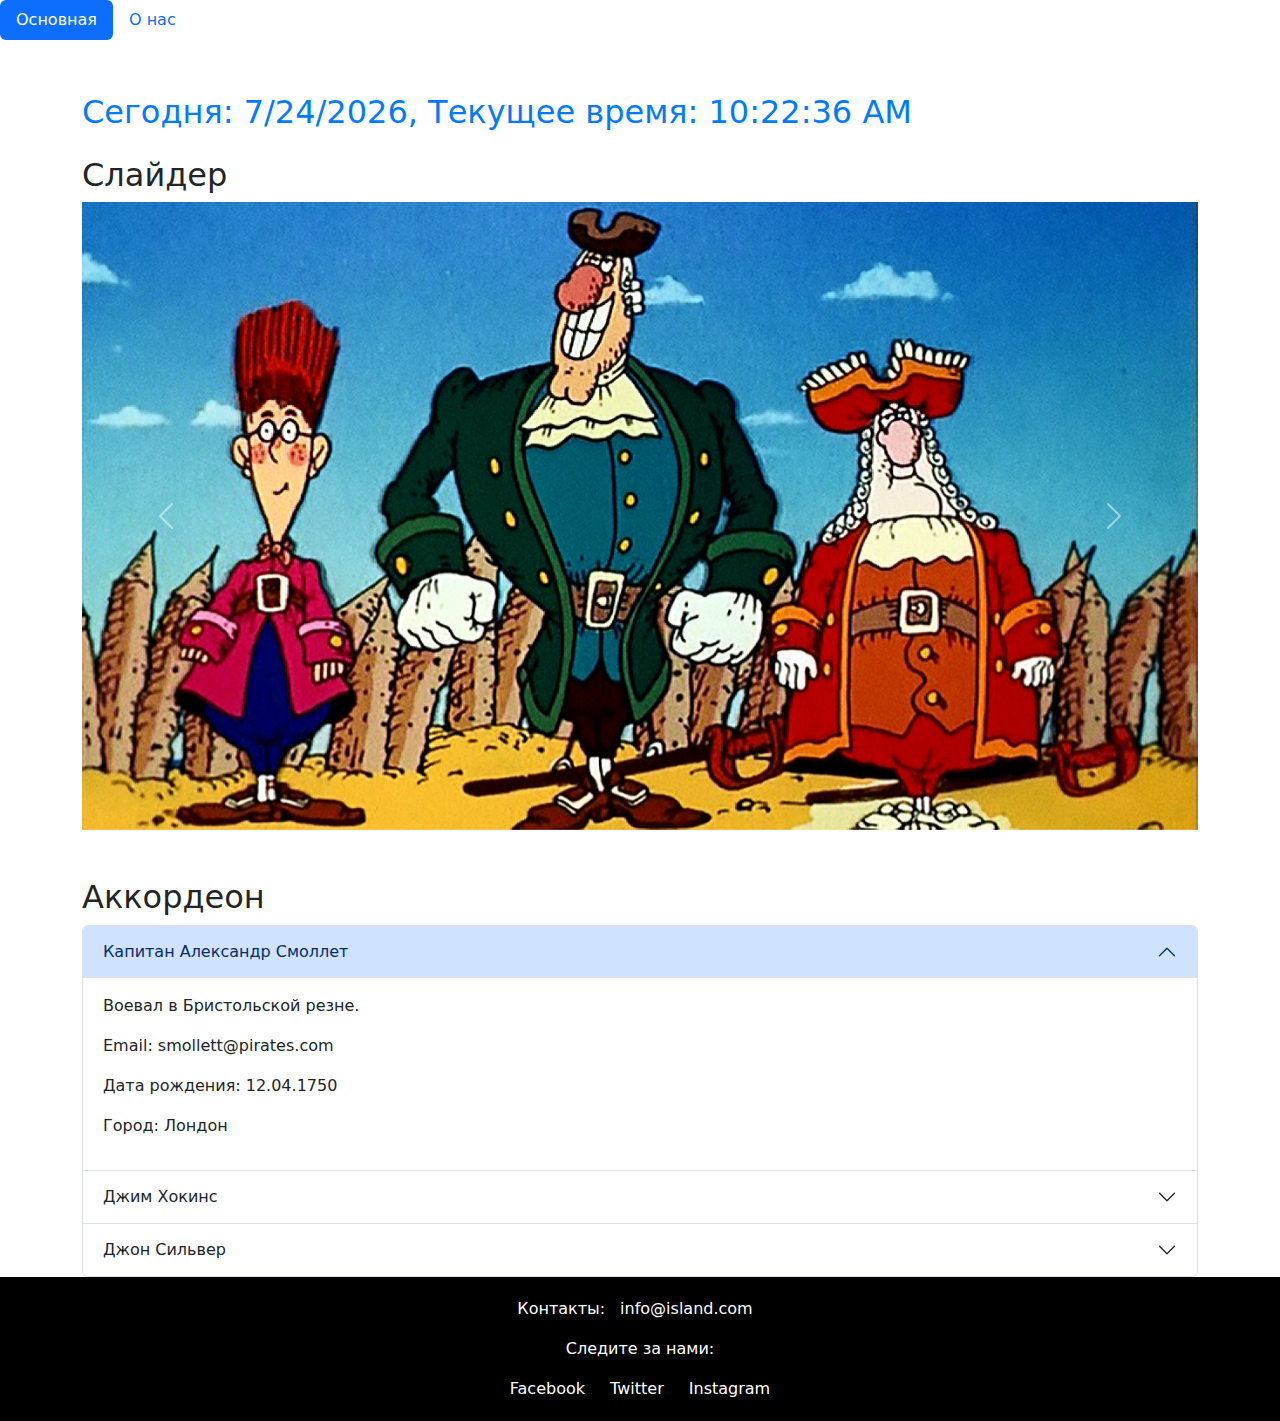
<file: templates/index.html>
<!DOCTYPE html>
<html lang="ru">
<head>
    <meta charset="UTF-8">
    <meta name="viewport" content="width=device-width, initial-scale=1.0">
    <title>Таинственный остров</title>
    <link href="https://cdn.jsdelivr.net/npm/bootstrap@5.3.3/dist/css/bootstrap.min.css" rel="stylesheet" integrity="sha384-QWTKZyjpPEjISv5WaRU9OFeRpok6YctnYmDr5pNlyT2bRjXh0JMhjY6hW+ALEwIH" crossorigin="anonymous">
    <style>
        /* Стили для шапки */
        header {
            background-color: #000000;
            color: white;
            padding: 15px 0;
            text-align: center;
        }

        /* Убираем маркеры списка */
        nav ul {
            display: flex;
            list-style: none;
            padding: 0;
            margin: 0;
        }

        /* Отступы между элементами меню */
        nav ul li {
            margin: 0 15px;
        }

        /* Стили для ссылок */
        nav ul li a {
            text-decoration: none;
            font-size: 18px;
            color: white;
        }

        /* Эффект при наведении */
        nav ul li a:hover {
            text-decoration: underline;
        }

       /* Стили для футера */
        footer {
            background-color: #000000;
            color: white;
            padding: 20px 0;
            text-align: center;
            margin-top: auto;
            width: 100%;
            position: relative;
            bottom: 0;
        }

        footer a {
            color: white;
            text-decoration: none;
            margin: 0 10px;
        }

        footer a:hover {
            text-decoration: underline;
        }

        /* Для предотвращения сдвига футера */
        html, body {
            height: 100%;
            margin: 0;
        }

        main {
            min-height: 100vh;
            display: flex;
            flex-direction: column;
        }

        .container {
            flex-grow: 1; /* Заставляет основной контент занимать оставшуюся высоту */
        }

        /* Стили для времени */
        #time {
            font-size: 2em;
            color: #007bff;
            margin-bottom: 20px;
        }


    </style>
</head>
<body>

<ul class="nav nav-pills">
    <li class="nav-item">
        <a class="nav-link active" aria-current="page" href="index.html">Основная</a>
    </li>
    <li class="nav-item">
        <a class="nav-link" href="card.html">О нас</a>
    </li>
</ul>

<!-- Основной контент -->
<main class="container mt-5">
    <!-- Добавим отображение текущей даты и времени -->
    <div id="time"></div>

    <!-- Секция 1: Слайдер -->
    <section class="mb-5">
        <h2>Слайдер</h2>
        <div id="carouselExample" class="carousel slide" data-bs-ride="carousel">
            <div class="carousel-inner">
                <div class="carousel-item active">
                    <img src="/static/image/1.jpg" class="d-block w-100" alt="Капитан Смоллет">
                </div>
                <div class="carousel-item">
                    <img src="/static/image/2.jpg" class="d-block w-100" alt="Джон Сильвер">
                </div>
                <div class="carousel-item">
                    <img src="/static/image/3.jpg" class="d-block w-100" alt="Доктор">
                </div>
            </div>
            <button class="carousel-control-prev" type="button" data-bs-target="#carouselExample" data-bs-slide="prev">
                <span class="carousel-control-prev-icon" aria-hidden="true"></span>
                <span class="visually-hidden">Previous</span>
            </button>
            <button class="carousel-control-next" type="button" data-bs-target="#carouselExample" data-bs-slide="next">
                <span class="carousel-control-next-icon" aria-hidden="true"></span>
                <span class="visually-hidden">Next</span>
            </button>
        </div>
    </section>

    <!-- Секция 3: Аккордеон -->
    <section>
        <h2>Аккордеон</h2>
        <div class="accordion" id="accordionExample">
            <div class="accordion-item">
                <h2 class="accordion-header" id="headingOne">
                    <button class="accordion-button" type="button" data-bs-toggle="collapse" data-bs-target="#collapseOne" aria-expanded="true" aria-controls="collapseOne">
                        Капитан Александр Смоллет
                    </button>
                </h2>
                <div id="collapseOne" class="accordion-collapse collapse show" aria-labelledby="headingOne" data-bs-parent="#accordionExample">
                    <div class="accordion-body">
                        <p>Воевал в Бристольской резне.</p>
                        <p>Email: smollett@pirates.com</p>
                        <p>Дата рождения: 12.04.1750</p>
                        <p>Город: Лондон</p>
                    </div>
                </div>
            </div>
            <div class="accordion-item">
                <h2 class="accordion-header" id="headingTwo">
                    <button class="accordion-button collapsed" type="button" data-bs-toggle="collapse" data-bs-target="#collapseTwo" aria-expanded="false" aria-controls="collapseTwo">
                        Джим Хокинс
                    </button>
                </h2>
                <div id="collapseTwo" class="accordion-collapse collapse" aria-labelledby="headingTwo" data-bs-parent="#accordionExample">
                    <div class="accordion-body">
                        <p>Молодой и отважный путешественник.</p>
                        <p>Email: jim@adventure.com</p>
                        <p>Дата рождения: 15.05.1765</p>
                        <p>Город: Бристоль</p>
                    </div>
                </div>
            </div>
            <div class="accordion-item">
                <h2 class="accordion-header" id="headingThree">
                    <button class="accordion-button collapsed" type="button" data-bs-toggle="collapse" data-bs-target="#collapseThree" aria-expanded="false" aria-controls="collapseThree">
                        Джон Сильвер
                    </button>
                </h2>
                <div id="collapseThree" class="accordion-collapse collapse" aria-labelledby="headingThree" data-bs-parent="#accordionExample">
                    <div class="accordion-body">
                        <p>Известный пират и повар.</p>
                        <p>Email: silver@pirates.com</p>
                        <p>Дата рождения: 10.06.1735</p>
                        <p>Город: Портсмут</p>
                    </div>
                </div>
            </div>
        </div>
    </section>
</main>

<!-- Футер -->
<footer>
    <div class="container">
        <p>Контакты: <a href="mailto:info@island.com">info@island.com</a></p>
        <p>Следите за нами:</p>
        <a href="#">Facebook</a>
        <a href="#">Twitter</a>
        <a href="#">Instagram</a>
    </div>
</footer>

<!-- Подключение Bootstrap -->
<script src="https://cdn.jsdelivr.net/npm/bootstrap@5.3.3/dist/js/bootstrap.bundle.min.js" integrity="sha384-YvpcrYf0tY3lHB60NNkmXc5s9fDVZLESaAA55NDzOxhy9GkcIdslK1eN7N6jIeHz" crossorigin="anonymous"></script>

<!-- Скрипт для отображения даты и времени -->
<script>
    // Функция для обновления времени
    function updateTime() {
        const timeElement = document.getElementById('time');
        const now = new Date();
        const timeString = now.toLocaleTimeString();
        const dateString = now.toLocaleDateString();
        timeElement.innerHTML = `Сегодня: ${dateString}, Текущее время: ${timeString}`;
    }

    // Обновляем время каждую секунду
    setInterval(updateTime, 1000);
    updateTime();  // Обновляем сразу при загрузке страницы
</script>

</body>
</html>
</file>
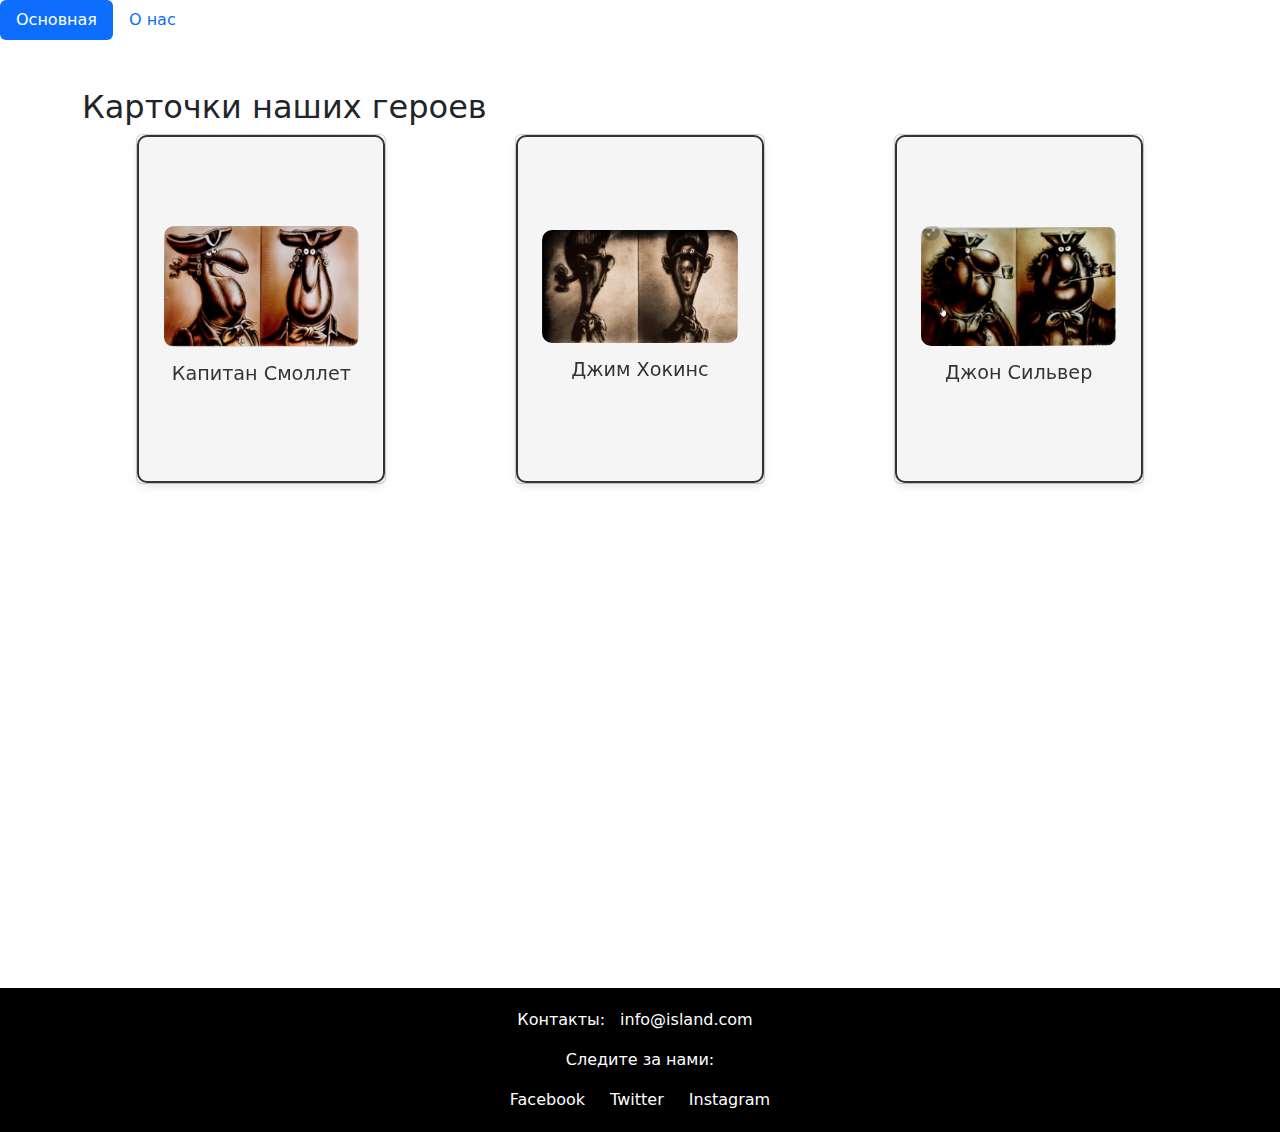
<file: templates/card.html>
<!DOCTYPE html>
<html lang="ru">
<head>
    <meta charset="UTF-8">
    <meta name="viewport" content="width=device-width, initial-scale=1.0">
    <title>Таинственный остров</title>
    <link href="https://cdn.jsdelivr.net/npm/bootstrap@5.3.3/dist/css/bootstrap.min.css" rel="stylesheet" integrity="sha384-QWTKZyjpPEjISv5WaRU9OFeRpok6YctnYmDr5pNlyT2bRjXh0JMhjY6hW+ALEwIH" crossorigin="anonymous">
    <link rel="stylesheet" href="/static/css/style.css">

    <style>
        /* Стили для шапки */
        header {
            background-color: #000000;
            color: white;
            padding: 15px 0;
            text-align: center;
        }

        /* Убираем маркеры списка */
        nav ul {
            display: flex;
            list-style: none;
            padding: 0;
            margin: 0;
        }

        /* Отступы между элементами меню */
        nav ul li {
            margin: 0 15px;
        }

        /* Стили для ссылок */
        nav ul li a {
            text-decoration: none;
            font-size: 18px;
            color: white;
        }

        /* Эффект при наведении */
        nav ul li a:hover {
            text-decoration: underline;
        }

       /* Стили для футера */
        footer {
            background-color: #000000;
            color: white;
            padding: 20px 0;
            text-align: center;
            margin-top: auto;
            width: 100%;
            position: relative;
            bottom: 0;
        }

        footer a {
            color: white;
            text-decoration: none;
            margin: 0 10px;
        }

        footer a:hover {
            text-decoration: underline;
        }

        /* Для предотвращения сдвига футера */
        html, body {
            height: 100%;
            margin: 0;
        }

        main {
            min-height: 100vh;
            display: flex;
            flex-direction: column;
        }

        .container {
            flex-grow: 1; /* Заставляет основной контент занимать оставшуюся высоту */
        }
    </style>
</head>
<body>

<ul class="nav nav-pills">
    <li class="nav-item">
        <a class="nav-link active" aria-current="page" href="index.html">Основная</a>
    </li>
    <li class="nav-item">
        <a class="nav-link" href="card.html">О нас</a>
    </li>
</ul>


<!-- Основной контент -->
<main class="container mt-5">
    <!-- Секция 1: Карточки -->
    <section>
        <h2>Карточки наших героев</h2>
            <div class="card-container">
        <!-- Карточка 1 -->
        <div class="card">
            <div class="card-inner">
                <!-- Лицевая сторона -->
                <div class="card-front">
                    <img src="/static/image/smollet.jpg" alt="Смоллет" class="profile-img">
                    <h2>Капитан Смоллет</h2>
                </div>
                <!-- Обратная сторона -->
                <div class="card-back">
                    <h2>Капитан Александр Смоллет</h2>
                    <p>Воевал в Бристольской резне.</p>
                    <p>Email: smollett@pirates.com</p>
                    <p>Дата рождения: 12.04.1750</p>
                    <p>Город: Лондон</p>
                </div>
            </div>
        </div>

        <!-- Карточка 2 -->
        <div class="card">
            <div class="card-inner">
                <div class="card-front">
                    <img src="/static/image/djimmi.png" alt="Джим" class="profile-img">
                    <h2>Джим Хокинс</h2>
                </div>
                <div class="card-back">
                    <h2>Джим Хокинс</h2>
                    <p>Молодой и отважный путешественник.</p>
                    <p>Email: jim@adventure.com</p>
                    <p>Дата рождения: 15.05.1765</p>
                    <p>Город: Бристоль</p>
                </div>
            </div>
        </div>

        <!-- Карточка 3 -->
        <div class="card">
            <div class="card-inner">
                <div class="card-front">
                    <img src="/static/image/silver.jpg" alt="Сильвер" class="profile-img">
                    <h2>Джон Сильвер</h2>
                </div>
                <div class="card-back">
                    <h2>Джон Сильвер</h2>
                    <p>Известный пират и повар.</p>
                    <p>Email: silver@pirates.com</p>
                    <p>Дата рождения: 10.06.1735</p>
                    <p>Город: Портсмут</p>
                </div>
            </div>
        </div>
    </div>
    </section>

</main>

<!-- Футер -->
<footer>
    <div class="container">
        <p>Контакты: <a href="mailto:info@island.com">info@island.com</a></p>
        <p>Следите за нами:</p>
        <a href="#">Facebook</a>
        <a href="#">Twitter</a>
        <a href="#">Instagram</a>
    </div>
</footer>

<!-- Подключение Bootstrap -->
<script src="https://cdn.jsdelivr.net/npm/bootstrap@5.3.3/dist/js/bootstrap.bundle.min.js" integrity="sha384-YvpcrYf0tY3lHB60NNkmXc5s9fDVZLESaAA55NDzOxhy9GkcIdslK1eN7N6jIeHz" crossorigin="anonymous"></script>
</body>
</html>
</file>
<file: static/css/style.css>
/* Контейнер для карточек */
.card-container {
    display: flex;
    justify-content: space-around;
    gap: 20px;
}

/* Карточка */
.card {
    width: 250px;
    height: 350px;
    perspective: 1000px; /* Это создаёт трёхмерный эффект при вращении */
}

/* Внутренняя часть карточки */
.card-inner {
    position: relative;
    width: 100%;
    height: 100%;
    text-align: center;
    transition: transform 0.6s;
    transform-style: preserve-3d;
}

/* Эффект переворота при наведении */
.card:hover .card-inner {
    transform: rotateY(180deg);
}

/* Лицевая и обратная стороны карточки */
.card-front, .card-back {
    position: absolute;
    width: 100%;
    height: 100%;
    backface-visibility: hidden; /* Скрывает обратную сторону */
    border: 2px solid #333;
    border-radius: 10px;
    box-shadow: 0 4px 8px rgba(0, 0, 0, 0.1);
    display: flex;
    flex-direction: column;
    justify-content: center;
    align-items: center;
    background-color: white;
}

/* Лицевая сторона */
.card-front {
    background-color: #f5f5f5;
}

/* Обратная сторона */
.card-back {
    background-color: #fafafa;
    transform: rotateY(180deg); /* Разворачивает обратную сторону */
    padding: 15px;
    box-sizing: border-box;
}

/* Стили для фото */
.profile-img {
    width: 80%;
    height: auto;
    border-radius: 10px;
    margin-bottom: 15px;
}

/* Стили для текста */
.card h2 {
    font-size: 1.2em;
    color: #333;
}

.card p {
    font-size: 0.9em;
    color: #555;
    margin-bottom: 10px;
}
</file>
